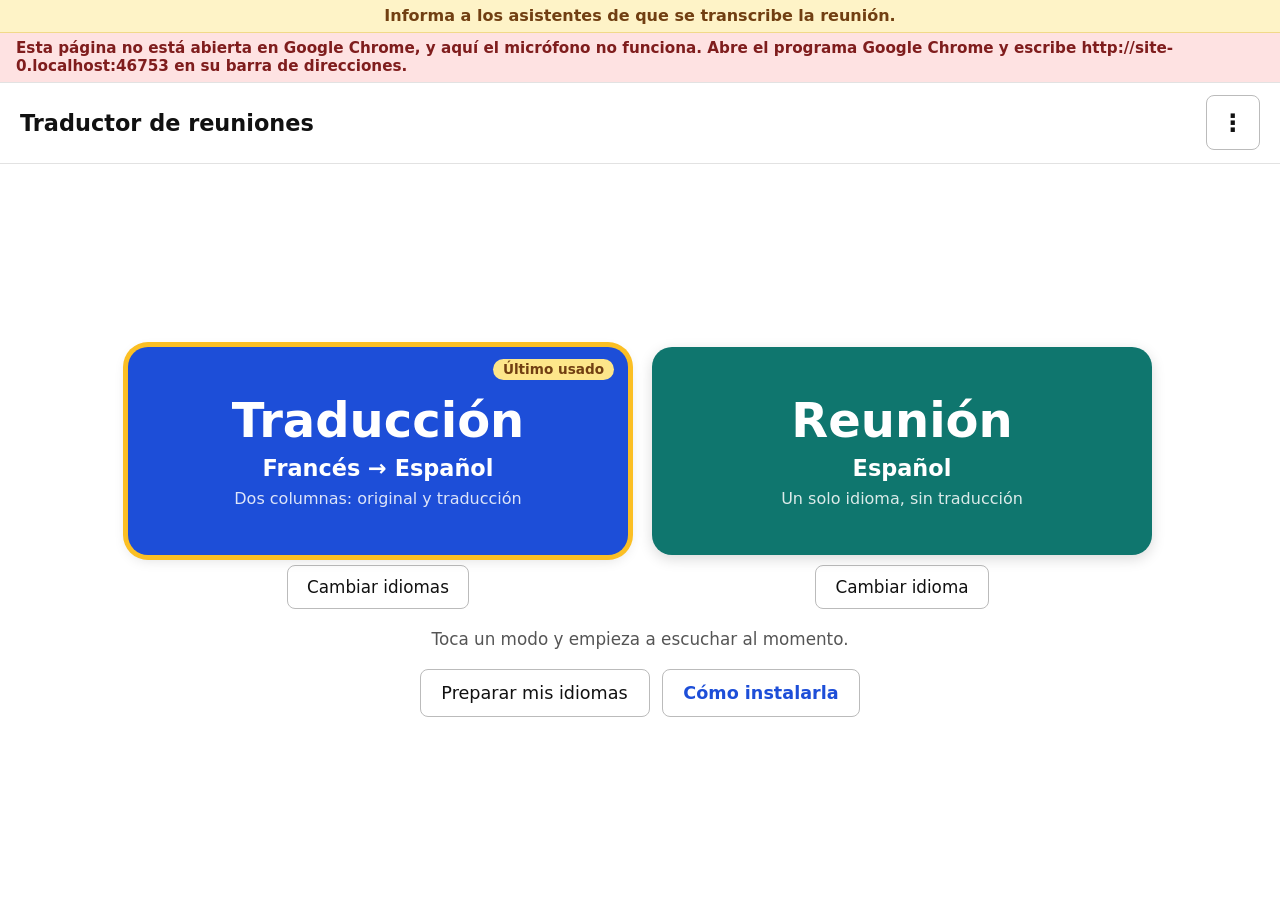
<file: index.html>
<!doctype html>
<html lang="es">
<head>
  <meta charset="utf-8">
  <meta name="viewport" content="width=device-width, initial-scale=1">
  <meta name="robots" content="noindex, nofollow">
  <meta name="theme-color" content="#1d4ed8">
  <meta name="description" content="Transcribe y traduce reuniones en directo. Solo guarda texto, y se queda en tu aparato.">
  <title>Traductor de reuniones</title>
  <link rel="manifest" href="manifest.webmanifest">
  <link rel="icon" type="image/png" sizes="32x32" href="iconos/favicon-32.png">
  <link rel="apple-touch-icon" href="iconos/icono-180.png">
  <link rel="stylesheet" href="estilos.css">
</head>
<body data-pantalla="inicio" data-modo="traduccion">

  <div class="aviso" role="note">Informa a los asistentes de que se transcribe la reunión.</div>

  <div id="mensaje" class="mensaje" role="alert" hidden></div>

  <!-- Aviso de versión nueva (franja arriba, para no tapar los botones) -->
  <button id="avisoActualizacion" class="aviso-actualizacion" type="button" hidden>Hay una actualización, toca para recargar</button>

  <!-- ===================== Pantalla de inicio ===================== -->
  <section id="pantallaInicio" class="pantalla pantalla-inicio">
    <header class="barra barra-inicio">
      <h1>Traductor de reuniones</h1>
      <div class="derecha">
        <button class="btn-menu" type="button" aria-label="Más opciones" title="Más opciones">⋮</button>
      </div>
    </header>

    <div id="recuperar" class="recuperar" hidden>
      <span id="recuperarTexto"></span>
      <button id="btnRecuperar" type="button">Recuperar la reunión anterior</button>
      <button id="btnDescartar" type="button">Descartar</button>
    </div>

    <div class="inicio-cuerpo">
      <div class="modos">
        <div class="modo" data-modo="traduccion">
          <button id="btnModoTraduccion" class="btn-modo" type="button" data-modo="traduccion">
            <span class="btn-modo-ultimo">Último usado</span>
            <span class="btn-modo-titulo">Traducción</span>
            <span id="txtParTraduccion" class="btn-modo-idiomas"></span>
            <span class="btn-modo-detalle">Dos columnas: original y traducción</span>
          </button>
          <button id="btnIdiomasTraduccion" class="btn-cambiar" type="button">Cambiar idiomas</button>
        </div>
        <div class="modo" data-modo="reunion">
          <button id="btnModoReunion" class="btn-modo" type="button" data-modo="reunion">
            <span class="btn-modo-ultimo">Último usado</span>
            <span class="btn-modo-titulo">Reunión</span>
            <span id="txtIdiomaReunion" class="btn-modo-idiomas"></span>
            <span class="btn-modo-detalle">Un solo idioma, sin traducción</span>
          </button>
          <button id="btnIdiomaReunion" class="btn-cambiar" type="button">Cambiar idioma</button>
        </div>
      </div>
      <p class="inicio-nota">Toca un modo y empieza a escuchar al momento.</p>
      <div class="inicio-pie">
        <button id="btnPreparar" type="button">Preparar mis idiomas</button>
        <button id="btnInstalarApp" type="button" hidden>Instalar la app</button>
        <a class="enlace-boton" href="instalar.html">Cómo instalarla</a>
      </div>
    </div>
  </section>

  <!-- ===================== Pantalla de la reunión ===================== -->
  <section id="pantallaReunion" class="pantalla pantalla-reunion" hidden>
    <header class="barra">
      <button id="btnEscuchar" class="btn-principal" type="button">Parar</button>

      <div id="indicador" class="indicador" data-estado="parado" role="status">
        <span class="punto" aria-hidden="true"></span>
        <span id="indicadorTexto">Parado</span>
      </div>

      <div class="idiomas-reunion">
        <span id="txtIdiomasActuales" class="idiomas-actuales"></span>
        <button id="btnInvertir" class="solo-traduccion" type="button" title="Cambia el sentido de la traducción (por ejemplo, de francés→español a español→francés)">⇄ Invertir</button>
      </div>

      <div class="derecha">
        <button id="btnTerminar" class="btn-terminar" type="button" title="Para la escucha y pasa a revisar la reunión y sacar el acta">Terminar</button>
        <button class="btn-menu" type="button" aria-label="Más opciones" title="Más opciones">⋮</button>
      </div>
    </header>

    <div id="estadoTraductor" class="estado solo-traduccion" data-estado="comprobando" role="status">
      <span id="estadoTraductorTexto">Comprobando el traductor…</span>
      <progress id="barraProgreso" max="1" value="0" hidden></progress>
      <button id="btnPrepararTraductor" type="button" hidden>Descargar traductor</button>
    </div>

    <main>
      <div class="cabecera-columnas">
        <div id="tituloOrigen">Original</div>
        <div id="tituloDestino" class="solo-traduccion">Traducción</div>
      </div>
      <div id="filas" class="filas"></div>
    </main>

    <div id="barraInterlocutores" class="barra-interlocutores" role="group" aria-label="Quién habla"></div>
  </section>

  <!-- ===================== Revisión y acta ===================== -->
  <section id="pantallaRevision" class="pantalla pantalla-revision" hidden>
    <header class="barra">
      <button id="btnVolverReunion" type="button">← Volver a la reunión</button>
      <h1>Revisión</h1>
      <span id="revResumen" class="rev-resumen"></span>
      <div class="derecha">
        <div class="acciones-acta">
          <button id="btnCopiarActa" type="button" class="destacado">Copiar acta</button>
          <button id="btnDescargarActa" type="button" class="destacado">Descargar .md</button>
          <button id="btnNuevaReunion" type="button">Nueva reunión</button>
        </div>
        <button class="btn-menu" type="button" aria-label="Más opciones" title="Más opciones">⋮</button>
      </div>
    </header>
    <div class="rev-ayuda">
      <span>Toca una frase para cambiar quién habla o corregir el texto. Para asignar varias seguidas: toca la primera, elige «Seleccionar tramo desde aquí» y toca la última.</span>
      <button id="btnNombresRevision" type="button">✎ Nombres</button>
    </div>
    <div id="revTramo" class="rev-tramo" role="status" hidden>
      <span id="revTramoTexto"></span>
      <button id="btnCancelarTramo" type="button">Cancelar tramo</button>
    </div>
    <p id="revAviso" class="rev-aviso" role="status"></p>
    <div id="revLista" class="rev-lista"></div>
  </section>

  <!-- Aviso grande a pantalla completa (la escucha se ha parado o se ha cortado) -->
  <div id="alarma" class="alarma" role="alertdialog" aria-modal="true" aria-labelledby="alarmaTitulo" hidden>
    <div class="alarma-caja">
      <h2 id="alarmaTitulo"></h2>
      <p id="alarmaTexto"></p>
      <div id="alarmaBotones" class="alarma-botones"></div>
    </div>
  </div>

  <dialog id="dlgMenu" class="ventana">
    <h2>Más opciones</h2>
    <div class="tamano-texto" role="group" aria-label="Tamaño del texto">
      <span>Tamaño del texto</span>
      <button id="btnTextoMenos" type="button" aria-label="Texto más pequeño">A−</button>
      <output id="txtEscala">100 %</output>
      <button id="btnTextoMas" type="button" aria-label="Texto más grande">A+</button>
    </div>
    <div class="menu-lista">
      <a class="enlace-boton" href="instalar.html">Cómo instalarla (Android y PC)</a>
      <button id="btnAbrirPrueba" type="button">Modo de prueba (sin micrófono)</button>
      <button id="btnAbrirDiario" type="button">Registro de diagnóstico</button>
    </div>
    <p id="versionApp" class="nota"></p>
    <div class="ventana-botones">
      <button id="btnCerrarMenu" type="button">Cerrar</button>
    </div>
  </dialog>

  <dialog id="dlgDiario" class="ventana ventana-ancha">
    <h2>Registro de diagnóstico</h2>
    <p class="nota">Hora de cada corte o parada de la escucha, el motivo y si se reanudó. No incluye nada de lo que se dice en la reunión. Si algo falla, pulsa «Copiar» y pégalo en el chat con Claude.</p>
    <textarea id="txtDiario" readonly spellcheck="false" aria-label="Registro de diagnóstico"></textarea>
    <p id="avisoCopiaDiario" class="nota" role="status"></p>
    <div class="ventana-botones">
      <button id="btnCopiarDiario" type="button" class="destacado">Copiar</button>
      <button id="btnBorrarDiario" type="button">Borrar registro</button>
      <button id="btnCerrarDiario" type="button">Cerrar</button>
    </div>
  </dialog>

  <dialog id="dlgIdiomas" class="ventana">
    <h2 id="dlgIdiomasTitulo">Idiomas</h2>
    <div class="campos">
      <label><span id="etiquetaOrigen">Se habla en</span>
        <select id="selOrigen"></select>
      </label>
      <label id="filaDestino">Traducir a
        <select id="selDestino"></select>
      </label>
    </div>
    <p id="errorIdiomas" class="nota error" role="alert" hidden></p>
    <div class="ventana-botones">
      <button id="btnCancelarIdiomas" type="button">Cancelar</button>
      <button id="btnGuardarIdiomas" type="button" class="destacado">Guardar</button>
    </div>
  </dialog>

  <dialog id="dlgPreparar" class="ventana ventana-ancha">
    <h2>Preparar mis idiomas</h2>
    <p class="nota">Descarga ahora, con wifi y antes de la reunión, lo que hace falta para traducir. Solo se hace una vez por cada pareja de idiomas.</p>
    <div id="listaPreparar" class="lista-preparar"></div>
    <p class="nota">Reconocimiento de voz: no hay que descargar nada, pero necesita Internet durante la reunión (lo hace el servicio de Google).</p>
    <p id="notaPreparar" class="nota" role="status"></p>
    <div class="ventana-botones">
      <button id="btnDescargarIdiomas" type="button" class="destacado" disabled>Descargar lo que falta</button>
      <button id="btnCerrarPreparar" type="button">Cerrar</button>
    </div>
  </dialog>

  <dialog id="dlgNombres" class="ventana">
    <h2>Nombres de los interlocutores</h2>
    <p class="nota">Se cambian también en las frases ya dichas, y se recuerdan para la próxima reunión.</p>
    <div id="listaNombres" class="lista-nombres"></div>
    <div class="ventana-botones">
      <button id="btnAnadirNombre" type="button">+ Añadir interlocutor</button>
      <button id="btnCancelarNombres" type="button">Cancelar</button>
      <button id="btnGuardarNombres" type="button" class="destacado">Guardar</button>
    </div>
  </dialog>

  <dialog id="dlgFrase" class="ventana ventana-ancha">
    <h2 id="dlgFraseTitulo"></h2>
    <p id="dlgFraseTexto" class="frase-muestra"></p>
    <p class="nota">¿Quién habla?</p>
    <div id="dlgFraseQuien" class="frase-quien"></div>
    <div class="ventana-botones">
      <span id="dlgFraseUna" class="botones-una">
        <button id="btnEditarFrase" type="button">Corregir texto</button>
        <button id="btnTramoDesdeAqui" type="button">Seleccionar tramo desde aquí</button>
      </span>
      <button id="btnCancelarFrase" type="button">Cancelar</button>
    </div>
  </dialog>

  <dialog id="dlgEditar" class="ventana ventana-ancha">
    <h2>Corregir la frase</h2>
    <div class="campos">
      <label>Lo que se dijo
        <textarea id="editOriginal" rows="3"></textarea>
      </label>
      <label id="filaEditTraduccion">Traducción
        <textarea id="editTraduccion" rows="3"></textarea>
      </label>
    </div>
    <p class="nota">Si dejas vacío «Lo que se dijo», se ofrece borrar la frase.</p>
    <p id="editAviso" class="nota" role="status"></p>
    <div class="ventana-botones">
      <button id="btnRetraducir" type="button">Volver a traducir</button>
      <button id="btnCancelarEdicion" type="button">Cancelar</button>
      <button id="btnGuardarEdicion" type="button" class="destacado">Guardar</button>
    </div>
  </dialog>

  <dialog id="dlgPrueba" class="ventana ventana-ancha">
    <h2>Modo de prueba (sin micrófono)</h2>
    <p class="nota">Pega un texto en el idioma que se escucha. Cada frase se añade a la reunión como si se hubiera oído.</p>
    <textarea id="textoPrueba" rows="5" aria-label="Texto de prueba"></textarea>
    <div class="ventana-botones">
      <button id="btnCerrarPrueba" type="button">Cerrar</button>
      <button id="btnPrueba" type="button" class="destacado">Añadir a la reunión</button>
    </div>
  </dialog>

  <script src="diagnostico.js"></script>
  <script src="avisos.js"></script>
  <script src="app.js"></script>
  <script src="inicio.js"></script>
  <script src="interlocutores.js"></script>
  <script src="revision.js"></script>
  <script src="instalable.js"></script>
</body>
</html>
</file>
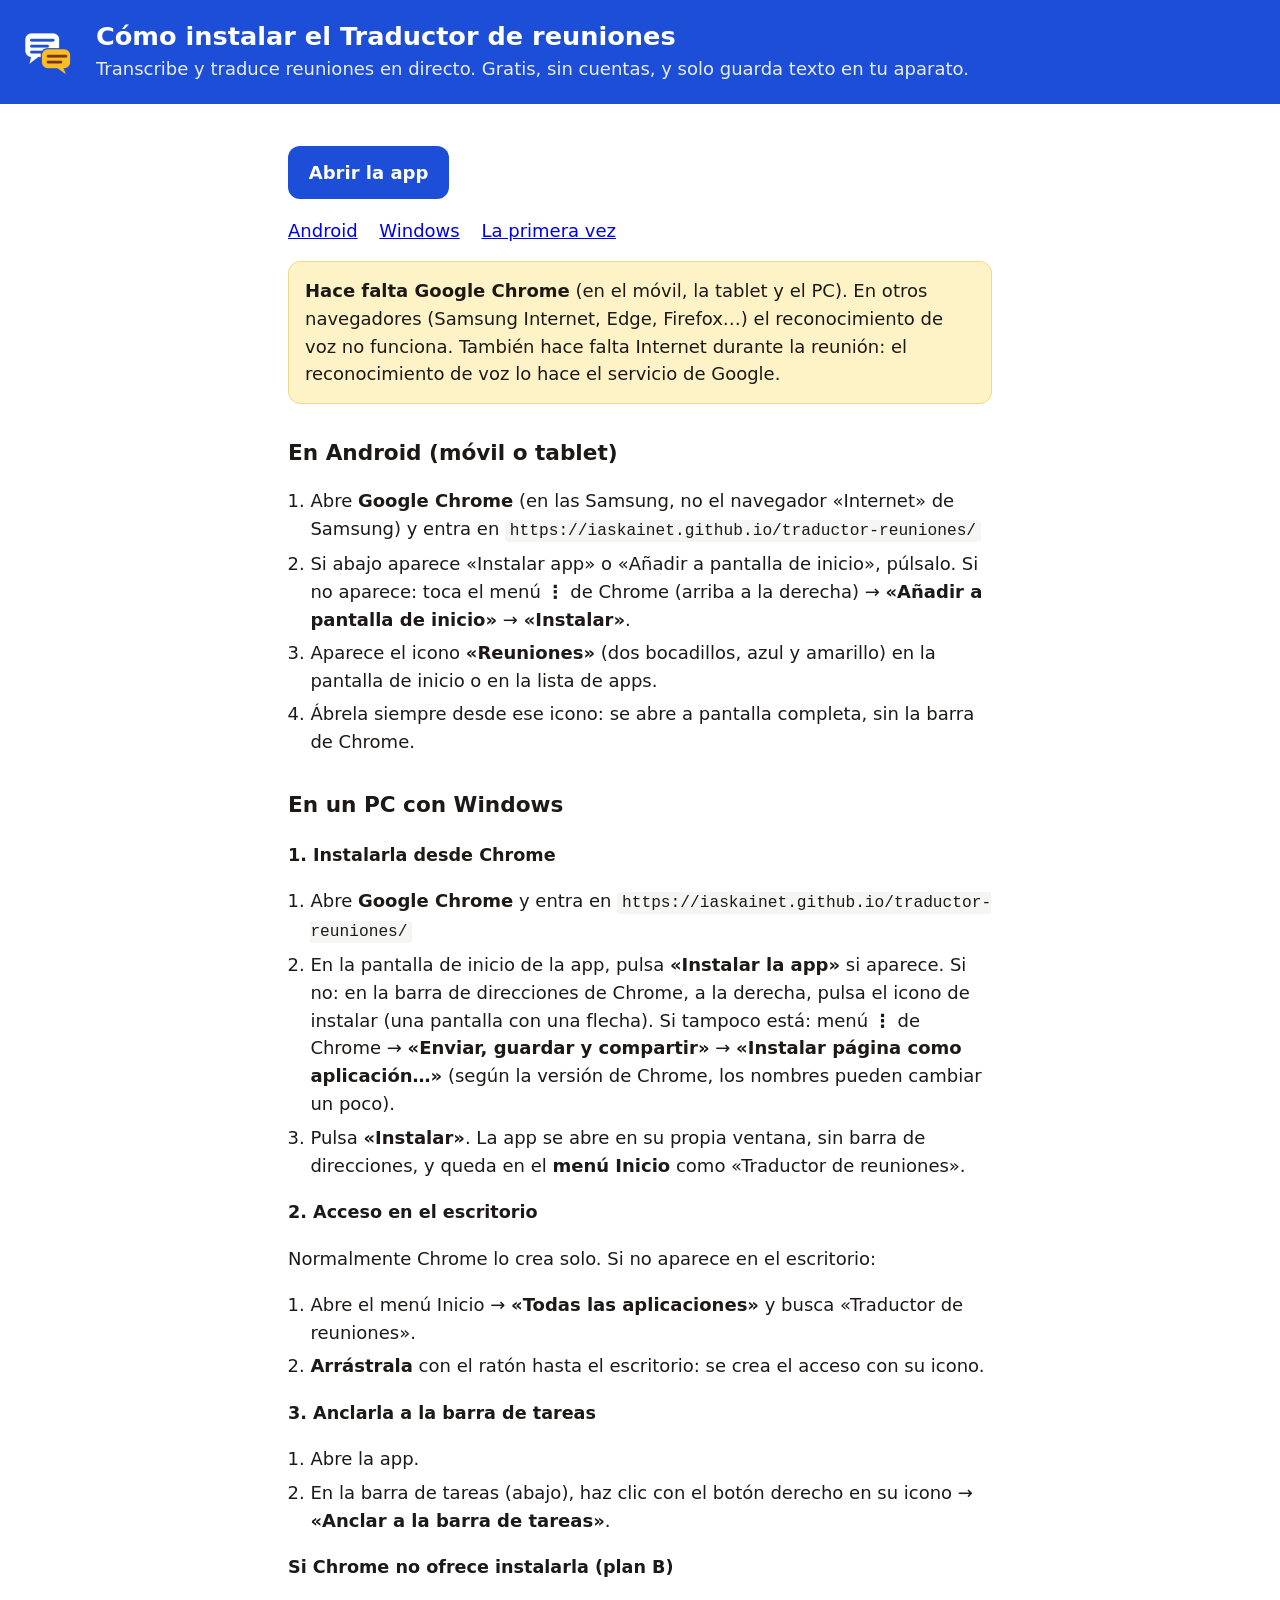
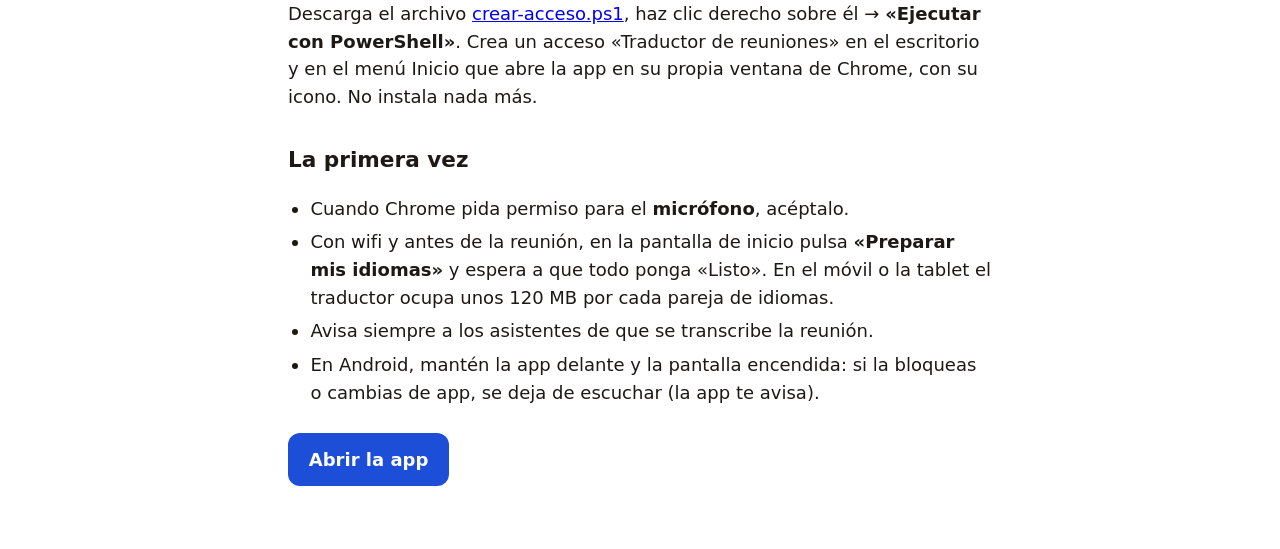
<file: instalar.html>
<!doctype html>
<html lang="es">
<head>
  <meta charset="utf-8">
  <meta name="viewport" content="width=device-width, initial-scale=1">
  <meta name="robots" content="noindex, nofollow">
  <meta name="theme-color" content="#1d4ed8">
  <title>Cómo instalar el Traductor de reuniones</title>
  <link rel="icon" type="image/png" href="iconos/favicon-32.png">
  <link rel="manifest" href="manifest.webmanifest">
  <style>
    :root { --azul: #1d4ed8; --texto: #1c1917; --suave: #f5f5f4; --borde: #e2e2e2; }
    * { box-sizing: border-box; }
    body {
      margin: 0;
      background: #fff;
      color: var(--texto);
      font: 18px/1.55 system-ui, "Segoe UI", Roboto, Arial, sans-serif;
    }
    header {
      display: flex;
      align-items: center;
      gap: 1rem;
      padding: 1.25rem 1rem;
      background: var(--azul);
      color: #fff;
    }
    header img { width: 64px; height: 64px; border-radius: 14px; flex: none; }
    header h1 { margin: 0; font-size: 1.6rem; line-height: 1.2; }
    header p { margin: 0.2rem 0 0; opacity: 0.9; }
    main { max-width: 46rem; margin: 0 auto; padding: 1rem 1rem 3rem; }
    h2 { margin: 2rem 0 0.5rem; font-size: 1.35rem; }
    h3 { margin: 1.25rem 0 0.25rem; font-size: 1.1rem; }
    ol, ul { padding-left: 1.4rem; }
    li { margin: 0.35rem 0; }
    .caja { margin: 1rem 0; padding: 0.9rem 1rem; border-radius: 12px; background: var(--suave); border: 1px solid var(--borde); }
    .aviso { background: #fef3c7; border-color: #f1d98a; }
    .boton {
      display: inline-block;
      margin: 0.5rem 0.5rem 0 0;
      padding: 0.8rem 1.3rem;
      border-radius: 12px;
      background: var(--azul);
      color: #fff;
      font-weight: 700;
      text-decoration: none;
    }
    .boton.secundario { background: #fff; color: var(--azul); border: 2px solid var(--azul); }
    code { padding: 0.1rem 0.3rem; border-radius: 4px; background: var(--suave); font-size: 0.9em; overflow-wrap: anywhere; }
    nav a { margin-right: 1rem; }
  </style>
</head>
<body>
  <header>
    <img src="iconos/icono-192.png" alt="">
    <div>
      <h1>Cómo instalar el Traductor de reuniones</h1>
      <p>Transcribe y traduce reuniones en directo. Gratis, sin cuentas, y solo guarda texto en tu aparato.</p>
    </div>
  </header>

  <main>
    <p>
      <a class="boton" href="./">Abrir la app</a>
    </p>
    <nav><a href="#android">Android</a> <a href="#windows">Windows</a> <a href="#primera-vez">La primera vez</a></nav>

    <div class="caja aviso">
      <strong>Hace falta Google Chrome</strong> (en el móvil, la tablet y el PC). En otros navegadores
      (Samsung Internet, Edge, Firefox…) el reconocimiento de voz no funciona.
      También hace falta Internet durante la reunión: el reconocimiento de voz lo hace el servicio de Google.
    </div>

    <h2 id="android">En Android (móvil o tablet)</h2>
    <ol>
      <li>Abre <strong>Google Chrome</strong> (en las Samsung, no el navegador «Internet» de Samsung) y entra en
        <code>https://iaskainet.github.io/traductor-reuniones/</code></li>
      <li>Si abajo aparece «Instalar app» o «Añadir a pantalla de inicio», púlsalo.
        Si no aparece: toca el menú <strong>⋮</strong> de Chrome (arriba a la derecha) → <strong>«Añadir a pantalla de inicio»</strong>
        → <strong>«Instalar»</strong>.</li>
      <li>Aparece el icono <strong>«Reuniones»</strong> (dos bocadillos, azul y amarillo) en la pantalla de inicio o en la lista de apps.</li>
      <li>Ábrela siempre desde ese icono: se abre a pantalla completa, sin la barra de Chrome.</li>
    </ol>

    <h2 id="windows">En un PC con Windows</h2>
    <h3>1. Instalarla desde Chrome</h3>
    <ol>
      <li>Abre <strong>Google Chrome</strong> y entra en <code>https://iaskainet.github.io/traductor-reuniones/</code></li>
      <li>En la pantalla de inicio de la app, pulsa <strong>«Instalar la app»</strong> si aparece.
        Si no: en la barra de direcciones de Chrome, a la derecha, pulsa el icono de instalar
        (una pantalla con una flecha). Si tampoco está: menú <strong>⋮</strong> de Chrome →
        <strong>«Enviar, guardar y compartir»</strong> → <strong>«Instalar página como aplicación…»</strong>
        (según la versión de Chrome, los nombres pueden cambiar un poco).</li>
      <li>Pulsa <strong>«Instalar»</strong>. La app se abre en su propia ventana, sin barra de direcciones,
        y queda en el <strong>menú Inicio</strong> como «Traductor de reuniones».</li>
    </ol>
    <h3>2. Acceso en el escritorio</h3>
    <p>Normalmente Chrome lo crea solo. Si no aparece en el escritorio:</p>
    <ol>
      <li>Abre el menú Inicio → <strong>«Todas las aplicaciones»</strong> y busca «Traductor de reuniones».</li>
      <li><strong>Arrástrala</strong> con el ratón hasta el escritorio: se crea el acceso con su icono.</li>
    </ol>
    <h3>3. Anclarla a la barra de tareas</h3>
    <ol>
      <li>Abre la app.</li>
      <li>En la barra de tareas (abajo), haz clic con el botón derecho en su icono → <strong>«Anclar a la barra de tareas»</strong>.</li>
    </ol>
    <h3>Si Chrome no ofrece instalarla (plan B)</h3>
    <p>
      Descarga el archivo <a href="acceso-windows/crear-acceso.ps1" download>crear-acceso.ps1</a>,
      haz clic derecho sobre él → <strong>«Ejecutar con PowerShell»</strong>.
      Crea un acceso «Traductor de reuniones» en el escritorio y en el menú Inicio que abre la app en su propia
      ventana de Chrome, con su icono. No instala nada más.
    </p>

    <h2 id="primera-vez">La primera vez</h2>
    <ul>
      <li>Cuando Chrome pida permiso para el <strong>micrófono</strong>, acéptalo.</li>
      <li>Con wifi y antes de la reunión, en la pantalla de inicio pulsa <strong>«Preparar mis idiomas»</strong>
        y espera a que todo ponga «Listo». En el móvil o la tablet el traductor ocupa unos 120 MB por cada pareja de idiomas.</li>
      <li>Avisa siempre a los asistentes de que se transcribe la reunión.</li>
      <li>En Android, mantén la app delante y la pantalla encendida: si la bloqueas o cambias de app, se deja de escuchar (la app te avisa).</li>
    </ul>

    <p><a class="boton" href="./">Abrir la app</a></p>
  </main>
</body>
</html>
</file>
<file: estilos.css>
/* Traductor de reuniones — estilos.
   Tema claro: lo provisional va en gris claro y lo confirmado en negro. */

:root {
  --texto: #111;
  --gris-provisional: #a3a3a3;
  --borde: #e2e2e2;
  --fondo: #fff;
  --fondo-suave: #f5f5f4;
  --verde: #15803d;
  --rojo: #c81e1e;
  --ambar: #b45309;
  --ambar-vivo: #f59e0b;
}

* { box-sizing: border-box; }
[hidden] { display: none !important; }

html, body { height: 100%; }
html { -webkit-text-size-adjust: 100%; }

body {
  margin: 0;
  display: flex;
  flex-direction: column;
  height: 100dvh;
  background: var(--fondo);
  color: var(--texto);
  font-family: system-ui, "Segoe UI", Roboto, Arial, sans-serif;
  font-size: 16px;
  /* En la tablet: sin zoom por doble toque ni «tirar para recargar» por accidente. */
  touch-action: manipulation;
  overscroll-behavior: none;
  -webkit-tap-highlight-color: transparent;
}

button, select, textarea { font: inherit; color: inherit; }

button {
  min-height: 2.75rem; /* se puede tocar con el dedo sin apuntar */
  padding: 0.5rem 0.9rem;
  border: 1px solid #bbb;
  border-radius: 8px;
  background: #fff;
  cursor: pointer;
}
button:hover:not(:disabled) { background: var(--fondo-suave); }
button:disabled { opacity: 0.45; cursor: not-allowed; }

select {
  padding: 0.4rem 0.5rem;
  border: 1px solid #bbb;
  border-radius: 8px;
  background: #fff;
}

/* --- Pantallas: inicio y reunión (solo se ve una) --- */
.pantalla {
  flex: 1;
  min-height: 0;
  display: flex;
  flex-direction: column;
}

/* --- Aviso fijo --- */
.aviso {
  flex: none;
  padding: 0.4rem 1rem;
  background: #fef3c7;
  border-bottom: 1px solid #f1d98a;
  color: #713f12;
  font-weight: 600;
  text-align: center;
}

/* --- Barra de mandos --- */
.barra {
  flex: none;
  display: flex;
  flex-wrap: wrap;
  align-items: center;
  gap: 0.75rem 1.25rem;
  padding: 0.75rem 1rem;
  border-bottom: 1px solid var(--borde);
}

.btn-principal {
  min-width: 9rem;
  padding: 0.8rem 1.6rem;
  border: none;
  border-radius: 12px;
  background: var(--verde);
  color: #fff;
  font-size: 1.4rem;
  font-weight: 700;
}
.btn-principal:hover:not(:disabled) { background: #166534; }
.btn-principal.activo { background: var(--rojo); }
.btn-principal.activo:hover:not(:disabled) { background: #a51616; }

.indicador {
  display: flex;
  align-items: center;
  justify-content: center;
  gap: 0.6rem;
  min-width: 12rem;
  padding: 0.5rem 1.2rem;
  border-radius: 999px;
  background: #e7e5e4;
  color: #44403c;
  font-size: 1.3rem;
  font-weight: 800;
  letter-spacing: 0.01em;
}
.punto {
  flex: none;
  width: 1rem;
  height: 1rem;
  border-radius: 50%;
  background: #a8a29e;
}
/* Verde: escuchando. Ámbar: arrancando o reanudando. Rojo: se ha parado sola. */
.indicador[data-estado="escuchando"] { background: var(--verde); color: #fff; }
.indicador[data-estado="escuchando"] .punto {
  background: #fff;
  animation: latido 1.2s ease-in-out infinite;
}
.indicador[data-estado="reanudando"],
.indicador[data-estado="arrancando"] { background: var(--ambar-vivo); color: #1c1917; }
.indicador[data-estado="reanudando"] .punto,
.indicador[data-estado="arrancando"] .punto { background: #1c1917; }
.indicador[data-estado="cortado"] {
  background: var(--rojo);
  color: #fff;
  animation: parpadeo 1s steps(2, start) infinite;
}
.indicador[data-estado="cortado"] .punto { background: #fff; }

/* Marco de color alrededor de toda la pantalla, para verlo de reojo. */
body::after {
  content: "";
  position: fixed;
  inset: 0;
  z-index: 40;
  pointer-events: none;
  border: 0 solid transparent;
}
body[data-escucha="escuchando"]::after { border-width: 5px; border-color: var(--verde); }
body[data-escucha="reanudando"]::after,
body[data-escucha="arrancando"]::after { border-width: 8px; border-color: var(--ambar-vivo); }
body[data-escucha="cortado"]::after { border-width: 10px; border-color: var(--rojo); }

@keyframes parpadeo {
  50% { opacity: 0.55; }
}
@keyframes latido {
  0%, 100% { transform: scale(1); opacity: 1; }
  50% { transform: scale(1.5); opacity: 0.45; }
}
@media (prefers-reduced-motion: reduce) {
  .indicador, .indicador .punto { animation: none !important; }
}

.idiomas-reunion {
  display: flex;
  flex-wrap: wrap;
  align-items: center;
  gap: 0.5rem 0.75rem;
}
.idiomas-actuales { font-size: 1.1rem; font-weight: 600; color: #333; }
#btnInvertir { font-weight: 700; }

/* En el modo «Reunión» (un solo idioma) no hay nada de traducción. */
body[data-modo="reunion"] .solo-traduccion,
body[data-modo="reunion"] .fila .celda-trad { display: none !important; }
body[data-modo="reunion"] .cabecera-columnas,
body[data-modo="reunion"] .fila { grid-template-columns: 1fr; }
.derecha {
  display: flex;
  align-items: center;
  gap: 0.5rem;
  margin-left: auto;
}
.acciones {
  display: flex;
  gap: 0.5rem;
}
.btn-menu {
  min-width: 2.9rem;
  min-height: 2.9rem;
  padding: 0.2rem 0.6rem;
  font-size: 1.5rem;
  font-weight: 800;
  line-height: 1;
}

/* --- Franjas de estado y mensajes --- */
.estado, .mensaje, .recuperar {
  flex: none;
  display: flex;
  flex-wrap: wrap;
  align-items: center;
  gap: 0.5rem 0.75rem;
  padding: 0.4rem 1rem;
  border-bottom: 1px solid var(--borde);
  font-size: 0.95rem;
}
.estado { background: var(--fondo-suave); color: #444; }
.estado[data-estado="listo"] { color: var(--verde); }
.estado[data-estado="nodisp"] { background: #fee2e2; color: #7f1d1d; font-weight: 600; }
.estado[data-estado="descargable"] { background: #e0f2fe; color: #0c4a6e; }
.estado progress { width: 12rem; max-width: 100%; }
.mensaje { background: #fee2e2; color: #7f1d1d; font-weight: 600; }
.recuperar { background: #e0f2fe; color: #0c4a6e; font-weight: 600; }

/* --- Las dos mitades --- */
main {
  flex: 1;
  min-height: 0;
  display: flex;
  flex-direction: column;
}

.cabecera-columnas, .fila {
  display: grid;
  grid-template-columns: 1fr 1fr;
  column-gap: 1.5rem;
  padding-left: 1rem;
  padding-right: 1rem;
}

.cabecera-columnas {
  flex: none;
  padding-top: 0.4rem;
  padding-bottom: 0.4rem;
  border-bottom: 2px solid var(--borde);
  color: #555;
  font-size: 0.85rem;
  font-weight: 700;
  letter-spacing: 0.04em;
  text-transform: uppercase;
}

.filas {
  flex: 1;
  min-height: 0;
  overflow-y: auto;
  overscroll-behavior: contain;
  scrollbar-gutter: stable;
  padding-bottom: 1.5rem;
}
.filas:empty::before {
  content: "Lo que se oiga aparecerá aquí, con su traducción al lado.";
  display: block;
  padding: 2rem 1rem;
  color: #777;
  font-size: 1.1rem;
}

/* Cada frase es una fila: original a la izquierda, traducción a la derecha. */
.fila {
  padding-top: 0.6rem;
  padding-bottom: 0.6rem;
  border-bottom: 1px solid #efefef;
  font-size: calc(clamp(1.15rem, 0.9rem + 1vw, 1.75rem) * var(--escala, 1));
  line-height: 1.4;
}
/* Cada celda lleva el nombre de quien habla y una raya de su color. */
.celda {
  min-width: 0;
  overflow-wrap: anywhere;
  padding-left: 0.75rem;
  border-left: 5px solid var(--color, #a8a29e);
}
.fila.sin-asignar .celda { border-left-style: dashed; }
.quien {
  display: block;
  margin-bottom: 0.1rem;
  color: var(--color, #78716c);
  font-size: 0.62em;
  font-weight: 800;
  letter-spacing: 0.02em;
}
.fila.sin-asignar .quien { font-weight: 600; font-style: italic; }
.fila .provisional { color: var(--gris-provisional); }
.fila .fallo { color: #b0b0b0; font-style: italic; }

.cabecera-columnas > div { padding-left: calc(0.75rem + 5px); }

/* --- Móvil (pantalla estrecha, o tumbada con poca altura): mandos compactos --- */
@media (max-width: 640px), (max-height: 520px) {
  .aviso { padding: 0.2rem 0.6rem; font-size: 0.8rem; }
  .barra { gap: 0.4rem 0.6rem; padding: 0.4rem 0.6rem; }
  .btn-principal { min-width: 7rem; padding: 0.55rem 1.2rem; font-size: 1.15rem; }
  .indicador { min-width: 0; padding: 0.4rem 0.9rem; font-size: 1.1rem; }
  .estado, .mensaje, .recuperar { padding: 0.3rem 0.6rem; font-size: 0.85rem; }
  .cabecera-columnas, .fila { column-gap: 0.6rem; padding-left: 0.6rem; padding-right: 0.6rem; }
  .celda { padding-left: 0.5rem; }
  .cabecera-columnas > div { padding-left: calc(0.5rem + 5px); }

  /* Mientras se escucha se esconde lo que no hace falta, para dejar sitio al texto. */
  body.escuchando .idiomas-actuales,
  body.escuchando .estado[data-estado="listo"] { display: none; }
}

/* --- Móvil en vertical: cada frase con su traducción debajo (dos columnas no caben) --- */
@media (max-width: 640px) {
  .cabecera-columnas { display: none; }
  .filas { border-top: 2px solid var(--borde); }
  .fila { grid-template-columns: 1fr; row-gap: 0.25rem; font-size: calc(1.25rem * var(--escala, 1)); }
  .fila .orig { font-size: 0.85em; }
  .celda-trad .quien { display: none; } /* el nombre ya está encima, en el original */
  .celda-trad:has(.trad.fallo) { display: none; }
}
body[data-modo="reunion"] .filas:empty::before { content: "Lo que se oiga aparecerá aquí."; }

/* --- Aviso grande a pantalla completa --- */
.alarma {
  position: fixed;
  inset: 0;
  z-index: 100;
  display: flex;
  align-items: center;
  justify-content: center;
  padding: 1.5rem;
  background: rgba(153, 27, 27, 0.95);
  color: #fff;
}
.alarma[data-tipo="vuelta"] { background: rgba(120, 53, 15, 0.95); }
.alarma-caja {
  max-width: 44rem;
  text-align: center;
}
.alarma h2 {
  margin: 0 0 1rem;
  font-size: clamp(2rem, 1.2rem + 4vw, 3.6rem);
  line-height: 1.1;
}
.alarma p {
  margin: 0 0 2rem;
  font-size: clamp(1.15rem, 1rem + 1vw, 1.6rem);
  line-height: 1.4;
}
.alarma-botones {
  display: flex;
  flex-wrap: wrap;
  justify-content: center;
  gap: 1rem;
}
.alarma-botones button {
  min-width: 12rem;
  padding: 1rem 1.6rem;
  border: 2px solid #fff;
  border-radius: 14px;
  background: transparent;
  color: #fff;
  font-size: 1.3rem;
  font-weight: 700;
}
.alarma-botones button:hover { background: rgba(255, 255, 255, 0.12); }
.alarma-botones button.principal { background: #fff; color: #111; }
.alarma-botones button.principal:hover { background: #f1f1f1; }

/* --- Ventanas (menú y registro de diagnóstico) --- */
.ventana {
  width: min(30rem, calc(100vw - 2rem));
  padding: 1.25rem 1.5rem;
  border: none;
  border-radius: 14px;
  box-shadow: 0 12px 40px rgba(0, 0, 0, 0.3);
}
.ventana-ancha { width: min(52rem, calc(100vw - 2rem)); }
.ventana::backdrop { background: rgba(0, 0, 0, 0.45); }
.ventana h2 { margin: 0 0 0.75rem; font-size: 1.35rem; }
.ventana .nota { margin: 0.5rem 0; color: #555; font-size: 0.95rem; }
.menu-lista { display: flex; flex-direction: column; gap: 0.5rem; }
.menu-lista button { padding: 0.9rem 1rem; text-align: left; font-size: 1.1rem; }
#txtDiario {
  width: 100%;
  height: min(55vh, 30rem);
  padding: 0.6rem;
  border: 1px solid #bbb;
  border-radius: 8px;
  font: 0.85rem/1.45 ui-monospace, Consolas, monospace;
  white-space: pre;
  resize: vertical;
}
.ventana-botones {
  display: flex;
  flex-wrap: wrap;
  justify-content: flex-end;
  gap: 0.5rem;
  margin-top: 0.75rem;
}
.ventana-botones button { padding: 0.7rem 1.1rem; }
.ventana-botones .destacado { background: var(--verde); border-color: var(--verde); color: #fff; }
.ventana-botones .destacado:hover { background: #166534; }

/* --- Pantalla de inicio --- */
.barra-inicio h1 { margin: 0; font-size: 1.4rem; }
.inicio-cuerpo {
  flex: 1;
  min-height: 0;
  overflow-y: auto;
  display: flex;
  flex-direction: column;
  justify-content: center;
  gap: 1.25rem;
  padding: 1.5rem;
}
.modos {
  display: grid;
  grid-template-columns: repeat(auto-fit, minmax(min(100%, 20rem), 1fr));
  gap: 1.5rem;
  width: 100%;
  max-width: 64rem;
  margin: 0 auto;
}
.modo { display: flex; flex-direction: column; gap: 0.6rem; }
.btn-modo {
  position: relative;
  display: flex;
  flex-direction: column;
  align-items: center;
  justify-content: center;
  gap: 0.5rem;
  min-height: 13rem;
  padding: 1.5rem 1rem;
  border: none;
  border-radius: 20px;
  background: #1d4ed8;
  color: #fff;
  text-align: center;
  box-shadow: 0 4px 14px rgba(0, 0, 0, 0.15);
}
.btn-modo:hover:not(:disabled) { background: #1e40af; }
.modo[data-modo="reunion"] .btn-modo { background: #0f766e; }
.modo[data-modo="reunion"] .btn-modo:hover:not(:disabled) { background: #115e59; }
.btn-modo-titulo { font-size: clamp(2rem, 1.4rem + 2.5vw, 3rem); font-weight: 800; line-height: 1.1; }
.btn-modo-idiomas { font-size: 1.4rem; font-weight: 700; }
.btn-modo-detalle { font-size: 1rem; opacity: 0.85; }
.btn-modo-ultimo {
  position: absolute;
  top: 0.75rem;
  right: 0.9rem;
  padding: 0.15rem 0.6rem;
  border-radius: 999px;
  background: #fde68a;
  color: #713f12;
  font-size: 0.85rem;
  font-weight: 700;
  visibility: hidden;
}
.modo.ultimo .btn-modo { box-shadow: 0 0 0 5px #fbbf24, 0 4px 14px rgba(0, 0, 0, 0.15); }
.modo.ultimo .btn-modo-ultimo { visibility: visible; }
.btn-cambiar {
  align-self: center;
  padding: 0.7rem 1.2rem;
  font-size: 1.05rem;
}
.inicio-nota { margin: 0; text-align: center; color: #555; font-size: 1.05rem; }
.inicio-pie {
  display: flex;
  flex-wrap: wrap;
  justify-content: center;
  gap: 0.75rem;
}
.inicio-pie button, .inicio-pie a {
  padding: 0.8rem 1.3rem;
  font-size: 1.1rem;
}
.recuperar { justify-content: center; }
.recuperar button { padding: 0.6rem 1rem; }

/* --- Ventana de idiomas --- */
.campos { display: flex; flex-direction: column; gap: 0.9rem; }
.campos label { display: flex; flex-direction: column; gap: 0.3rem; font-weight: 600; }
.campos select { padding: 0.6rem; font-size: 1.1rem; }
.ventana .nota.error { color: #7f1d1d; font-weight: 600; }

/* --- Preparar mis idiomas --- */
.lista-preparar { display: flex; flex-direction: column; gap: 0.6rem; margin: 0.5rem 0; }
.item-preparar {
  display: grid;
  grid-template-columns: 1fr auto;
  gap: 0.2rem 1rem;
  padding: 0.75rem 1rem;
  border: 1px solid var(--borde);
  border-left: 6px solid #a8a29e;
  border-radius: 10px;
}
.item-nombre { font-size: 1.15rem; font-weight: 700; }
.item-estado { font-weight: 700; text-align: right; }
.item-para { grid-column: 1 / -1; color: #555; font-size: 0.95rem; }
.item-preparar progress { grid-column: 1 / -1; width: 100%; }
.item-preparar[data-estado="listo"] { border-left-color: var(--verde); }
.item-preparar[data-estado="listo"] .item-estado { color: var(--verde); }
.item-preparar[data-estado="falta"] { border-left-color: var(--ambar-vivo); }
.item-preparar[data-estado="falta"] .item-estado { color: var(--ambar); }
.item-preparar[data-estado="descargando"] { border-left-color: #0284c7; }
.item-preparar[data-estado="nodisp"],
.item-preparar[data-estado="error"] { border-left-color: var(--rojo); }
.item-preparar[data-estado="nodisp"] .item-estado,
.item-preparar[data-estado="error"] .item-estado { color: var(--rojo); }


/* --- Interlocutores (barra de abajo en la reunión) --- */
.barra-interlocutores {
  flex: none;
  display: flex;
  flex-wrap: wrap;
  align-items: center;
  gap: 0.5rem;
  padding: 0.6rem 1rem;
  border-top: 2px solid var(--borde);
  background: var(--fondo-suave);
}
.habla-etiqueta { font-weight: 700; color: #444; }
.btn-interlocutor {
  min-height: 3.2rem;
  min-width: 7rem;
  padding: 0.5rem 1rem;
  border: 3px solid var(--color, #a8a29e);
  border-radius: 12px;
  background: #fff;
  color: #222;
  font-size: 1.15rem;
  font-weight: 700;
}
.btn-interlocutor.activo,
.btn-interlocutor.activo:hover:not(:disabled) {
  background: var(--color);
  color: #fff;
  box-shadow: 0 0 0 3px #fff inset;
}
.btn-mas { min-width: 3.2rem; font-size: 1.6rem; line-height: 1; }
.btn-nombres { min-height: 3.2rem; margin-left: auto; }

/* --- Ventana de nombres --- */
.lista-nombres { display: flex; flex-direction: column; gap: 0.5rem; max-height: 55vh; overflow-y: auto; }
.nombre-fila { display: flex; align-items: center; gap: 0.6rem; }
.nombre-muestra { flex: none; width: 1.1rem; height: 2.4rem; border-radius: 4px; background: var(--color); }
.nombre-fila input {
  flex: 1;
  min-width: 0;
  padding: 0.6rem;
  border: 1px solid #bbb;
  border-radius: 8px;
  font: inherit;
  font-size: 1.1rem;
}

/* --- Botón Terminar (reunión) --- */
.btn-terminar {
  min-height: 3rem;
  padding: 0.6rem 1.3rem;
  border: 2px solid #1c1917;
  font-size: 1.15rem;
  font-weight: 800;
}

/* --- Revisión --- */
.pantalla-revision .barra h1 { margin: 0; font-size: 1.4rem; }
.rev-resumen { color: #555; font-weight: 600; }
.acciones-acta { display: flex; flex-wrap: wrap; gap: 0.5rem; }
.acciones-acta button { min-height: 3rem; padding: 0.6rem 1.1rem; font-weight: 700; }
.acciones-acta .destacado { background: var(--verde); border-color: var(--verde); color: #fff; }
.acciones-acta .destacado:hover:not(:disabled) { background: #166534; }
.rev-ayuda, .rev-tramo {
  flex: none;
  display: flex;
  flex-wrap: wrap;
  align-items: center;
  gap: 0.5rem 1rem;
  padding: 0.5rem 1rem;
  border-bottom: 1px solid var(--borde);
  background: var(--fondo-suave);
  color: #444;
}
.rev-ayuda button { margin-left: auto; min-height: 2.8rem; }
.rev-tramo { background: #e0f2fe; color: #0c4a6e; font-weight: 700; }
.rev-aviso { flex: none; margin: 0; padding: 0 1rem; color: var(--verde); font-weight: 700; }
.rev-aviso:empty { display: none; }
.rev-lista {
  flex: 1;
  min-height: 0;
  overflow-y: auto;
  overscroll-behavior: contain;
  padding: 0.5rem 1rem 2rem;
}
.rev-fila {
  display: flex;
  flex-direction: column;
  gap: 0.25rem;
  width: 100%;
  margin: 0 0 0.5rem;
  padding: 0.6rem 0.9rem;
  border: 1px solid var(--borde);
  border-left: 6px solid var(--color);
  border-radius: 10px;
  background: #fff;
  text-align: left;
  font-size: calc(clamp(1.05rem, 0.9rem + 0.6vw, 1.35rem) * var(--escala, 1));
  line-height: 1.35;
}
.rev-fila.sin-asignar { border-left-style: dashed; }
.rev-fila.marcada { outline: 3px solid #0284c7; background: #f0f9ff; }
.rev-cabeza { display: flex; flex-wrap: wrap; align-items: baseline; gap: 0.3rem 0.8rem; }
.rev-quien { color: var(--color); font-weight: 800; }
.rev-fila.sin-asignar .rev-quien { font-style: italic; }
.rev-hora { color: #777; font-size: 0.8em; }
.rev-trad { color: #555; }
.rev-trad::before { content: "→ "; color: #999; }

/* --- Ventanas de frase y edición --- */
.frase-muestra {
  margin: 0 0 0.75rem;
  padding: 0.6rem 0.8rem;
  border-radius: 8px;
  background: var(--fondo-suave);
  font-size: 1.1rem;
}
.frase-quien { display: flex; flex-wrap: wrap; gap: 0.5rem; }
.botones-una { display: flex; flex-wrap: wrap; gap: 0.5rem; margin-right: auto; }
.campos textarea, #textoPrueba {
  width: 100%;
  padding: 0.6rem;
  border: 1px solid #bbb;
  border-radius: 8px;
  font: inherit;
  font-size: 1.1rem;
  resize: vertical;
}

/* --- App instalable --- */
.enlace-boton {
  display: inline-flex;
  align-items: center;
  justify-content: center;
  min-height: 2.75rem;
  padding: 0.5rem 0.9rem;
  border: 1px solid #bbb;
  border-radius: 8px;
  background: #fff;
  color: #1d4ed8;
  font-weight: 600;
  text-decoration: none;
}
.menu-lista .enlace-boton { justify-content: flex-start; padding: 0.9rem 1rem; font-size: 1.1rem; }
#btnInstalarApp { background: #1d4ed8; border-color: #1d4ed8; color: #fff; font-weight: 700; }
#btnInstalarApp:hover { background: #1e40af; }
.aviso-actualizacion {
  flex: none;
  width: 100%;
  min-height: 3.2rem;
  padding: 0.6rem 1rem;
  border: none;
  border-radius: 0;
  background: #1d4ed8;
  color: #fff;
  font-size: 1.15rem;
  font-weight: 800;
}
.aviso-actualizacion:hover:not(:disabled) { background: #1e40af; }

/* --- Tamaño del texto (menú) --- */
.tamano-texto {
  display: flex;
  align-items: center;
  gap: 0.6rem;
  margin-bottom: 0.9rem;
  font-weight: 600;
}
.tamano-texto span { margin-right: auto; }
.tamano-texto button { min-width: 3.2rem; font-size: 1.2rem; font-weight: 800; }
.tamano-texto output { min-width: 3.5rem; text-align: center; }

/* --- Tablet de 11" (unos 1280 × 800 en horizontal, 800 × 1280 en vertical) --- */
@media (min-width: 760px) and (min-height: 700px) {
  .barra { gap: 0.75rem 1.25rem; padding: 0.8rem 1.25rem; }
  .btn-principal { min-height: 3.6rem; font-size: 1.5rem; }
  .indicador { min-height: 3.2rem; font-size: 1.4rem; }
  .btn-menu { min-width: 3.4rem; min-height: 3.4rem; }
  .btn-interlocutor { min-height: 3.8rem; font-size: 1.25rem; }
  .barra-interlocutores { padding: 0.75rem 1.25rem; }
}
/* Tablet en vertical: más alto que ancho, las dos columnas siguen cabiendo. */
@media (min-width: 760px) and (orientation: portrait) {
  .cabecera-columnas, .fila { column-gap: 1rem; }
  .btn-modo { min-height: 15rem; }
}

/* --- Pantallas pequeñas: la barra de interlocutores se desliza en vez de ocupar dos filas --- */
@media (max-width: 640px), (max-height: 520px) {
  .barra-interlocutores {
    flex-wrap: nowrap;
    overflow-x: auto;
    padding: 0.4rem 0.6rem;
    overscroll-behavior-x: contain;
  }
  .habla-etiqueta { display: none; }
  .btn-interlocutor { flex: none; min-width: auto; min-height: 2.9rem; font-size: 1.05rem; }
  .btn-nombres { flex: none; }
  .btn-terminar { min-height: 2.75rem; padding: 0.4rem 0.9rem; font-size: 1.05rem; }
  .inicio-cuerpo { padding: 1rem; justify-content: flex-start; }
  .btn-modo { min-height: 9rem; }
}
</file>
